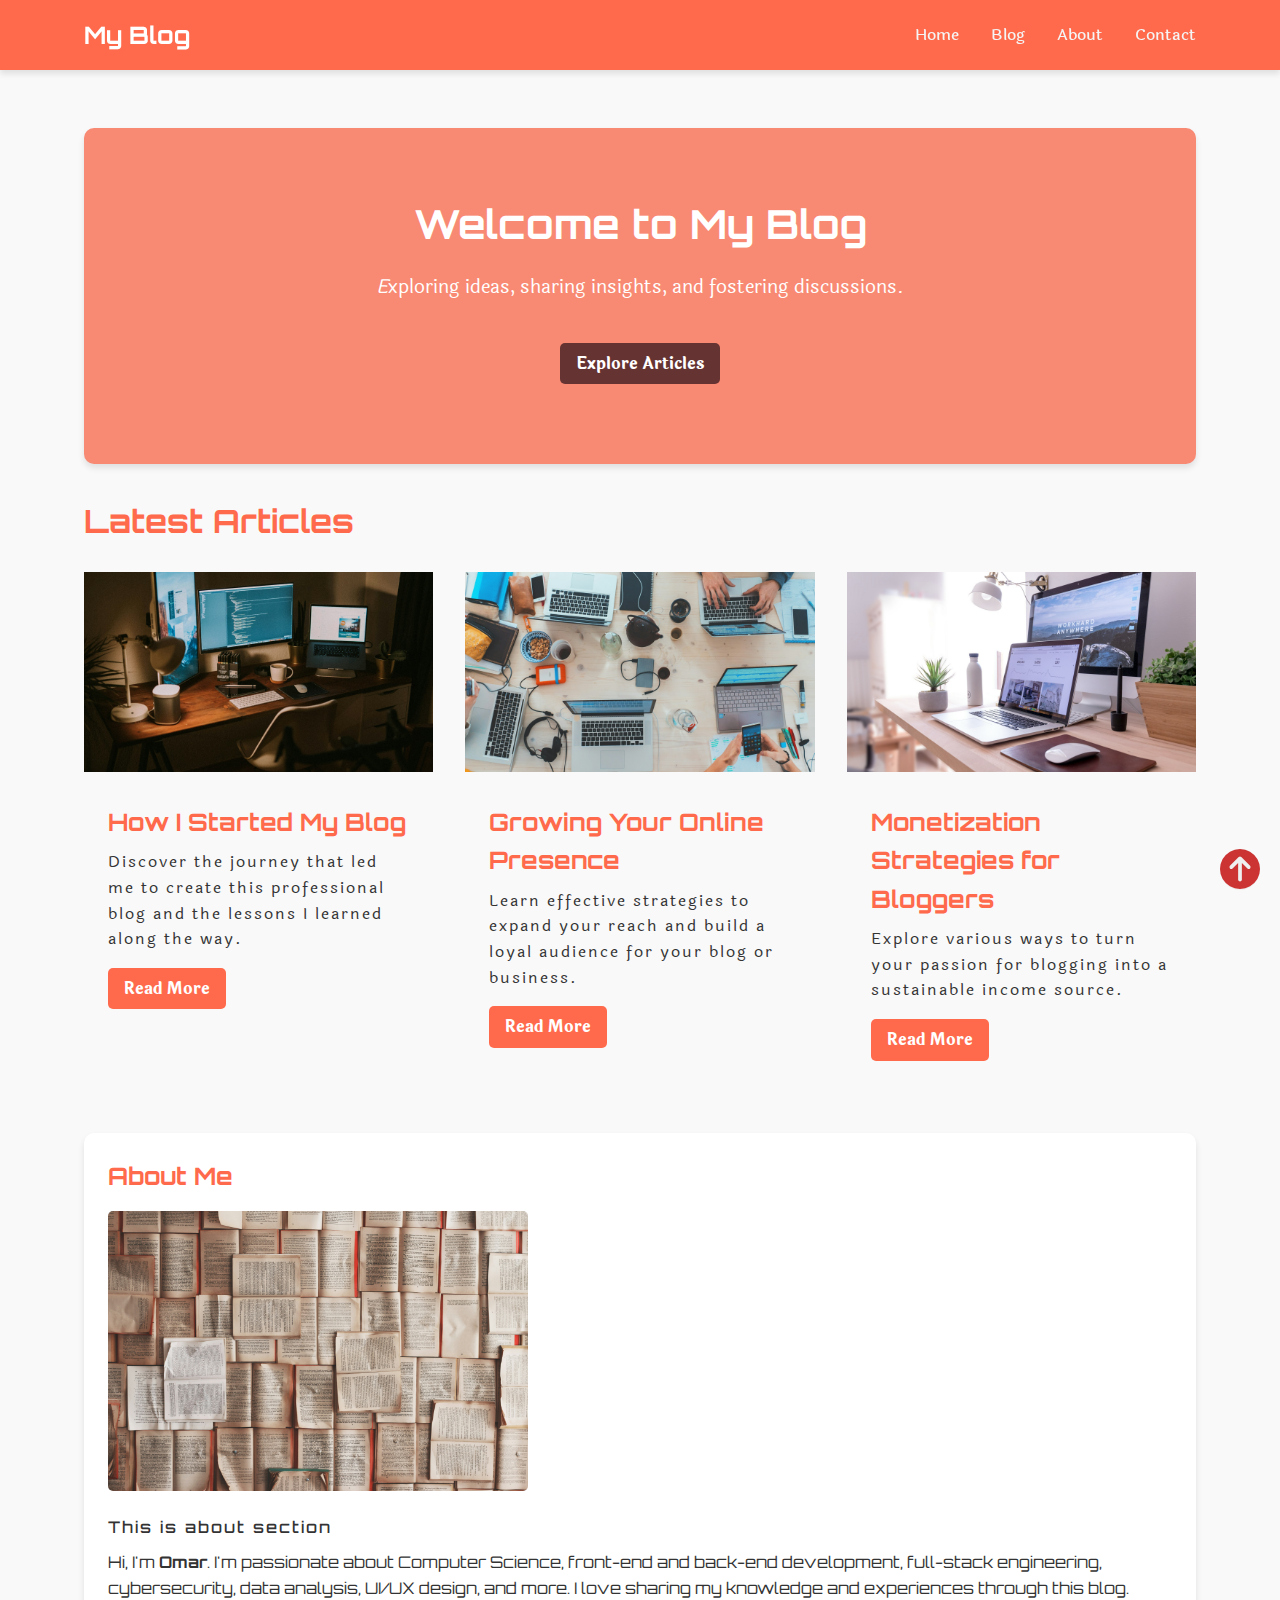
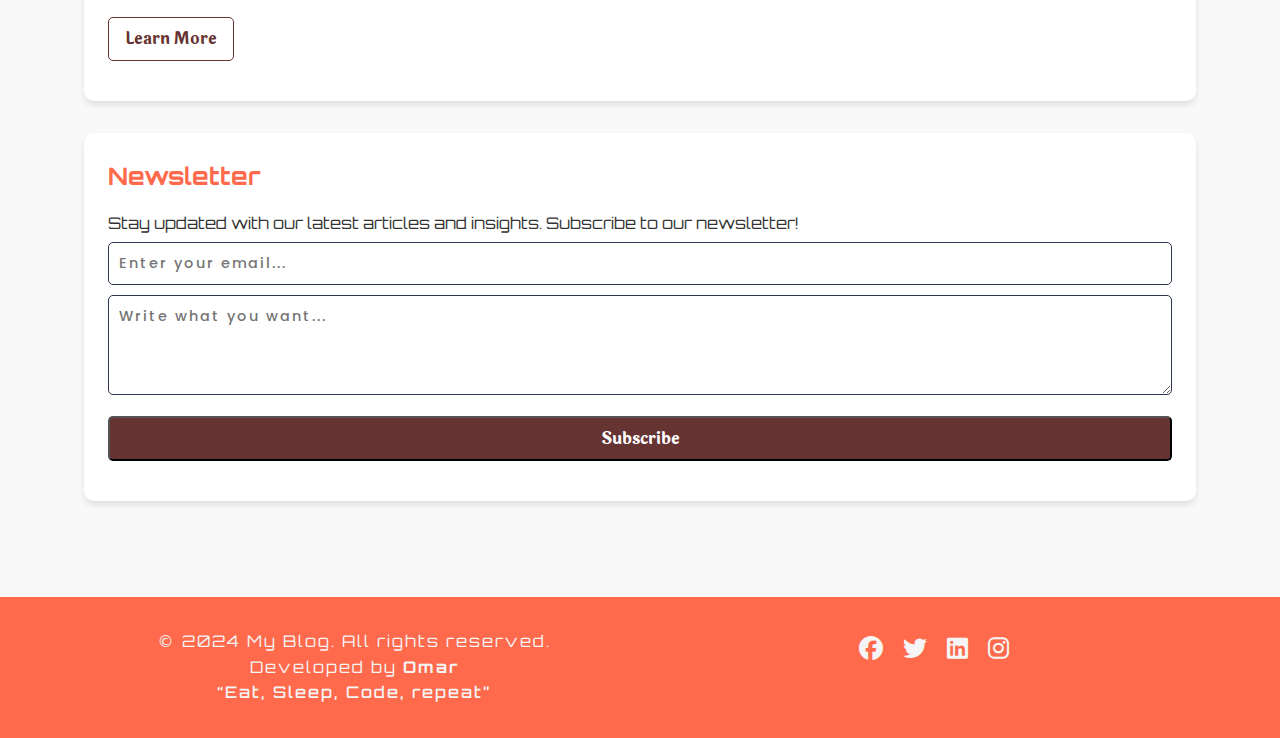
<file: index.html>
<!DOCTYPE html>
<html lang="en">
<head>
    <meta charset="UTF-8">
    <meta name="viewport" content="width=device-width, initial-scale=1.0">
    <link rel="stylesheet" href="https://cdnjs.cloudflare.com/ajax/libs/font-awesome/6.4.0/css/all.min.css">
    <link rel="preconnect" href="https://fonts.googleapis.com">
    <link rel="preconnect" href="https://fonts.gstatic.com" crossorigin>
    <link href="https://fonts.googleapis.com/css2?family=Poppins:ital,wght@0,100;0,200;0,300;0,400;0,500;0,600;0,700;0,800;0,900;1,100;1,200;1,300;1,400;1,500;1,600;1,700;1,800;1,900&display=swap" rel="stylesheet">
    <link rel="stylesheet" href="./style/main.css">
    <title>My Blog</title>
</head>
<body>
    <header class="site-header">
        <nav class="navbar">
            <div class="container">
                <a href="#" class="logo">My Blog</a>
                <button class="nav-toggle" aria-label="toggle navigation">
                    <span class="hamburger"></span>
                    <span class="hamburger"></span>
                    <span class="hamburger"></span>
                </button>
                <ul class="nav-menu">
                    <li class="nav-item"><a href="#" class="nav-link">Home</a></li>
                    <li class="nav-item"><a href="./blog.html" class="nav-link">Blog</a></li>
                    <li class="nav-item"><a href="#About" class="nav-link">About</a></li>
                    <li class="nav-item"><a href="#Contact" class="nav-link">Contact</a></li>
                </ul>
            </div>
        </nav>
    </header>

    <main class="site-main" id="Blog">
        <div class="container">
            <section class="hero">
                <h1>Welcome to My Blog</h1>
                <p><em>E</em>xploring ideas, sharing insights, and fostering discussions.</p>
                <a href="#" class="btn btn-primary">Explore Articles</a>
            </section>
            
            <div class="content-wrapper">
                <article class="main-content">
                    <h2 class="section-title">Latest Articles</h2>
                    <div class="articles">
                        <div class="article">
                            <img src="./assets/pic-work-01.jpg" alt="Article 1" class="article-img">
                            <div class="article-content">
                                <h3>How I Started My Blog</h3>
                                <p>Discover the journey that led me to create this professional blog and the lessons I learned along the way.</p>
                                <a href="#" class="btn btn-secondary">Read More</a>
                            </div>
                        </div>
                        <div class="article">
                            <img src="assets/pic-work-02.jpg" alt="Article 2" class="article-img">
                            <div class="article-content">
                                <h3>Growing Your Online Presence</h3>
                                <p>Learn effective strategies to expand your reach and build a loyal audience for your blog or business.</p>
                                <a href="#" class="btn btn-secondary">Read More</a>
                            </div>
                        </div>
                        <div class="article">
                            <img src="assets/pic-work-03.jpg" alt="Article 3" class="article-img">
                            <div class="article-content">
                                <h3>Monetization Strategies for Bloggers</h3>
                                <p>Explore various ways to turn your passion for blogging into a sustainable income source.</p>
                                <a href="#" class="btn btn-secondary">Read More</a>
                            </div>
                        </div>
                    </div>
                </article>
                
                <aside class="sidebar" id="About">
                    <div class="widget about-widget">
                        <h3 class="widget-title">About Me</h3>
                        <figure>
                            <img src="assets/pic-article-01.jpg" alt="Author" class="widget-img">
                            <figcaption>This is about section</figcaption>
                        </figure>
                        <p class="widget-info">Hi, I'm <b>Omar</b>. I'm passionate about Computer Science, front-end and back-end development, full-stack engineering, cybersecurity, data analysis, UI/UX design, and more. I love sharing my knowledge and experiences through this blog.</p>
                        <a href="#" class="btn btn-outline">Learn More</a>
                    </div>
                    <div class="widget newsletter-widget" id="Contact">
                        <h3 class="widget-title">Newsletter</h3>
                        <p class="newsletter">Stay updated with our latest articles and insights. Subscribe to our newsletter!</p>
                        <form action="#" class="newsletter-form">
                            <input type="email" class="form-input" placeholder="Enter your email..." required>
                            <textarea name="text" id="textarea" rows="6" placeholder="Write what you want..."></textarea>
                            <button type="submit" class="btn btn-primary">Subscribe</button>
                        </form>
                    </div>
                </aside>
            </div>
        </div>
    </main>

    <footer class="site-footer">
        <div class="container">
            <div>
                <p>&copy; 2024 My Blog. All rights reserved.</p>
                <p>Developed by <b>Omar</b></p>
                <q>Eat, Sleep, Code, repeat</q>
            </div>
            <div class="social-icons">
                <a href="#" aria-label="Facebook"><i class="fab fa-facebook"></i></a>
                <a href="#" aria-label="Twitter"><i class="fab fa-twitter"></i></a>
                <a href="#" aria-label="LinkedIn"><i class="fab fa-linkedin"></i></a>
                <a href="#" aria-label="Instagram"><i class="fab fa-instagram"></i></a>
            </div>
        </div>
        <button id="Top"><i class="fa fa-arrow-circle-up"></i></button>
    </footer>

    <script src="./js/script.js"></script>
</body>
</html>
</file>
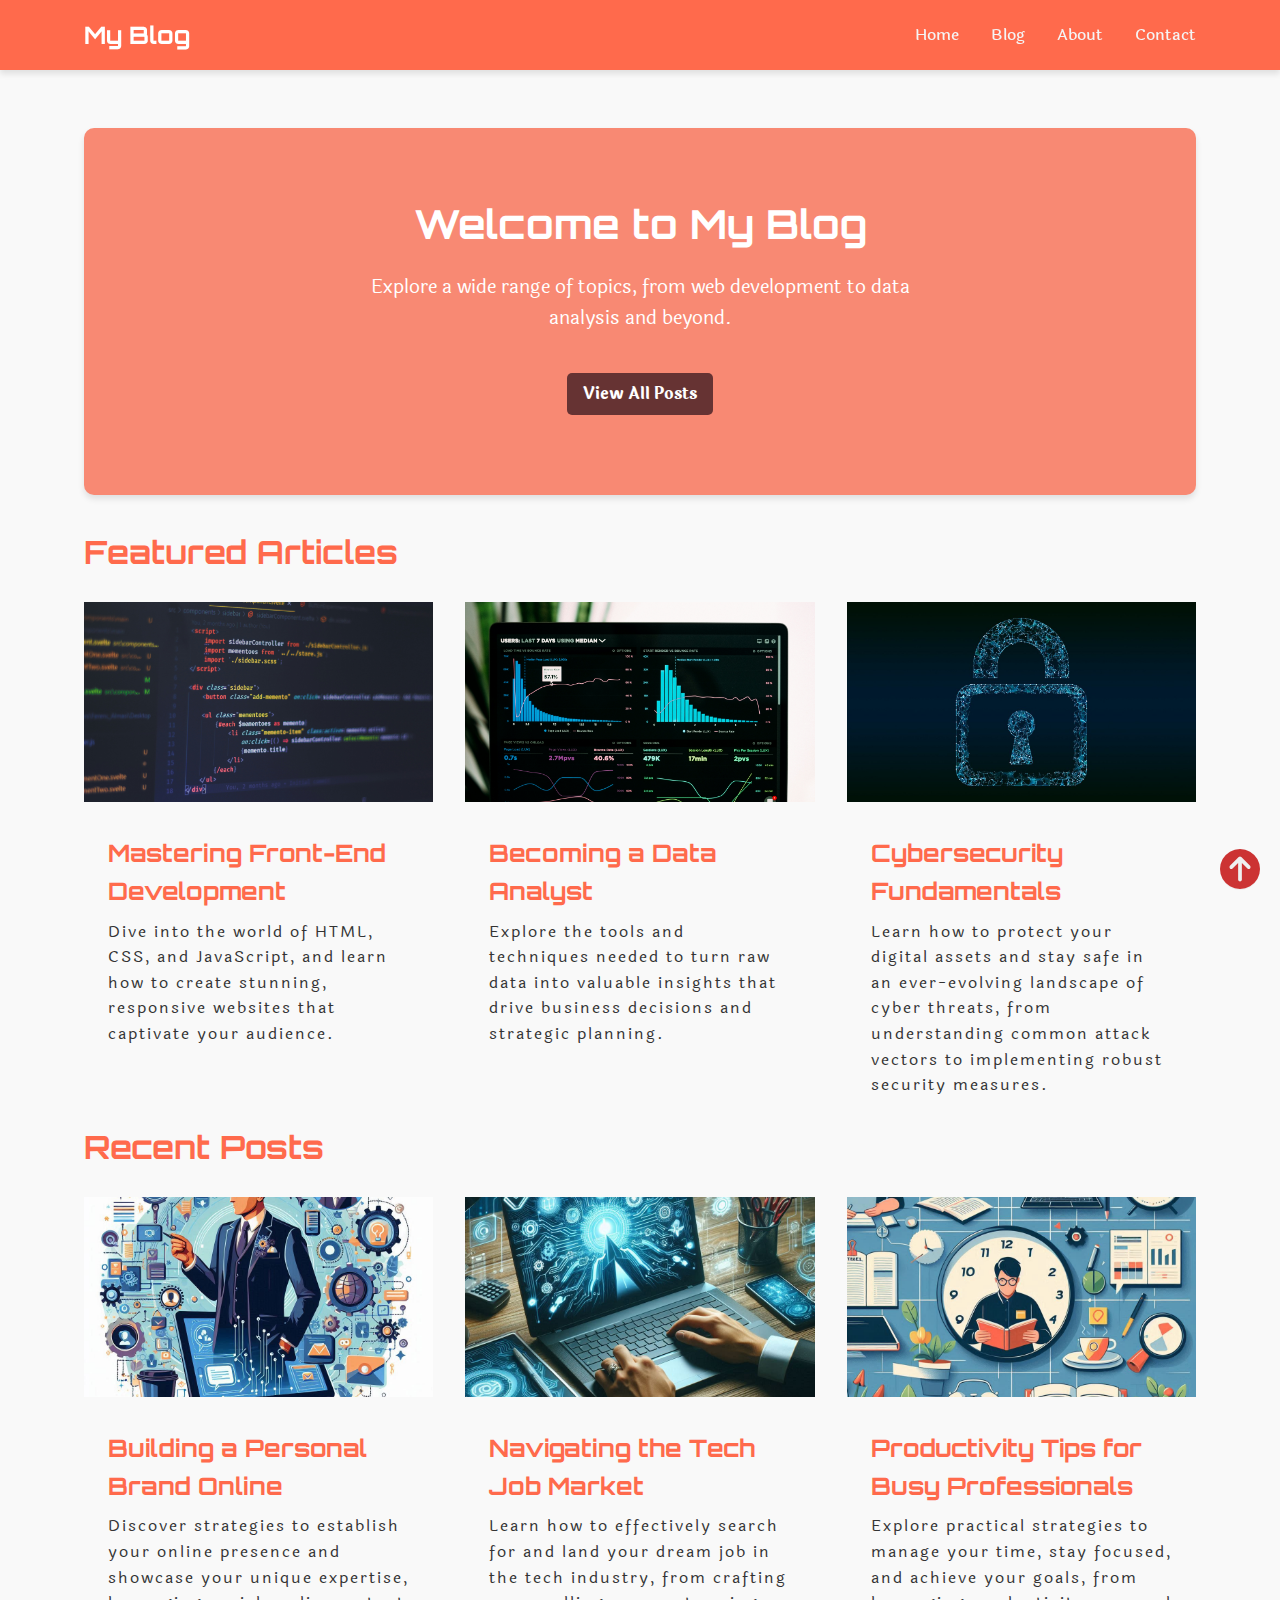
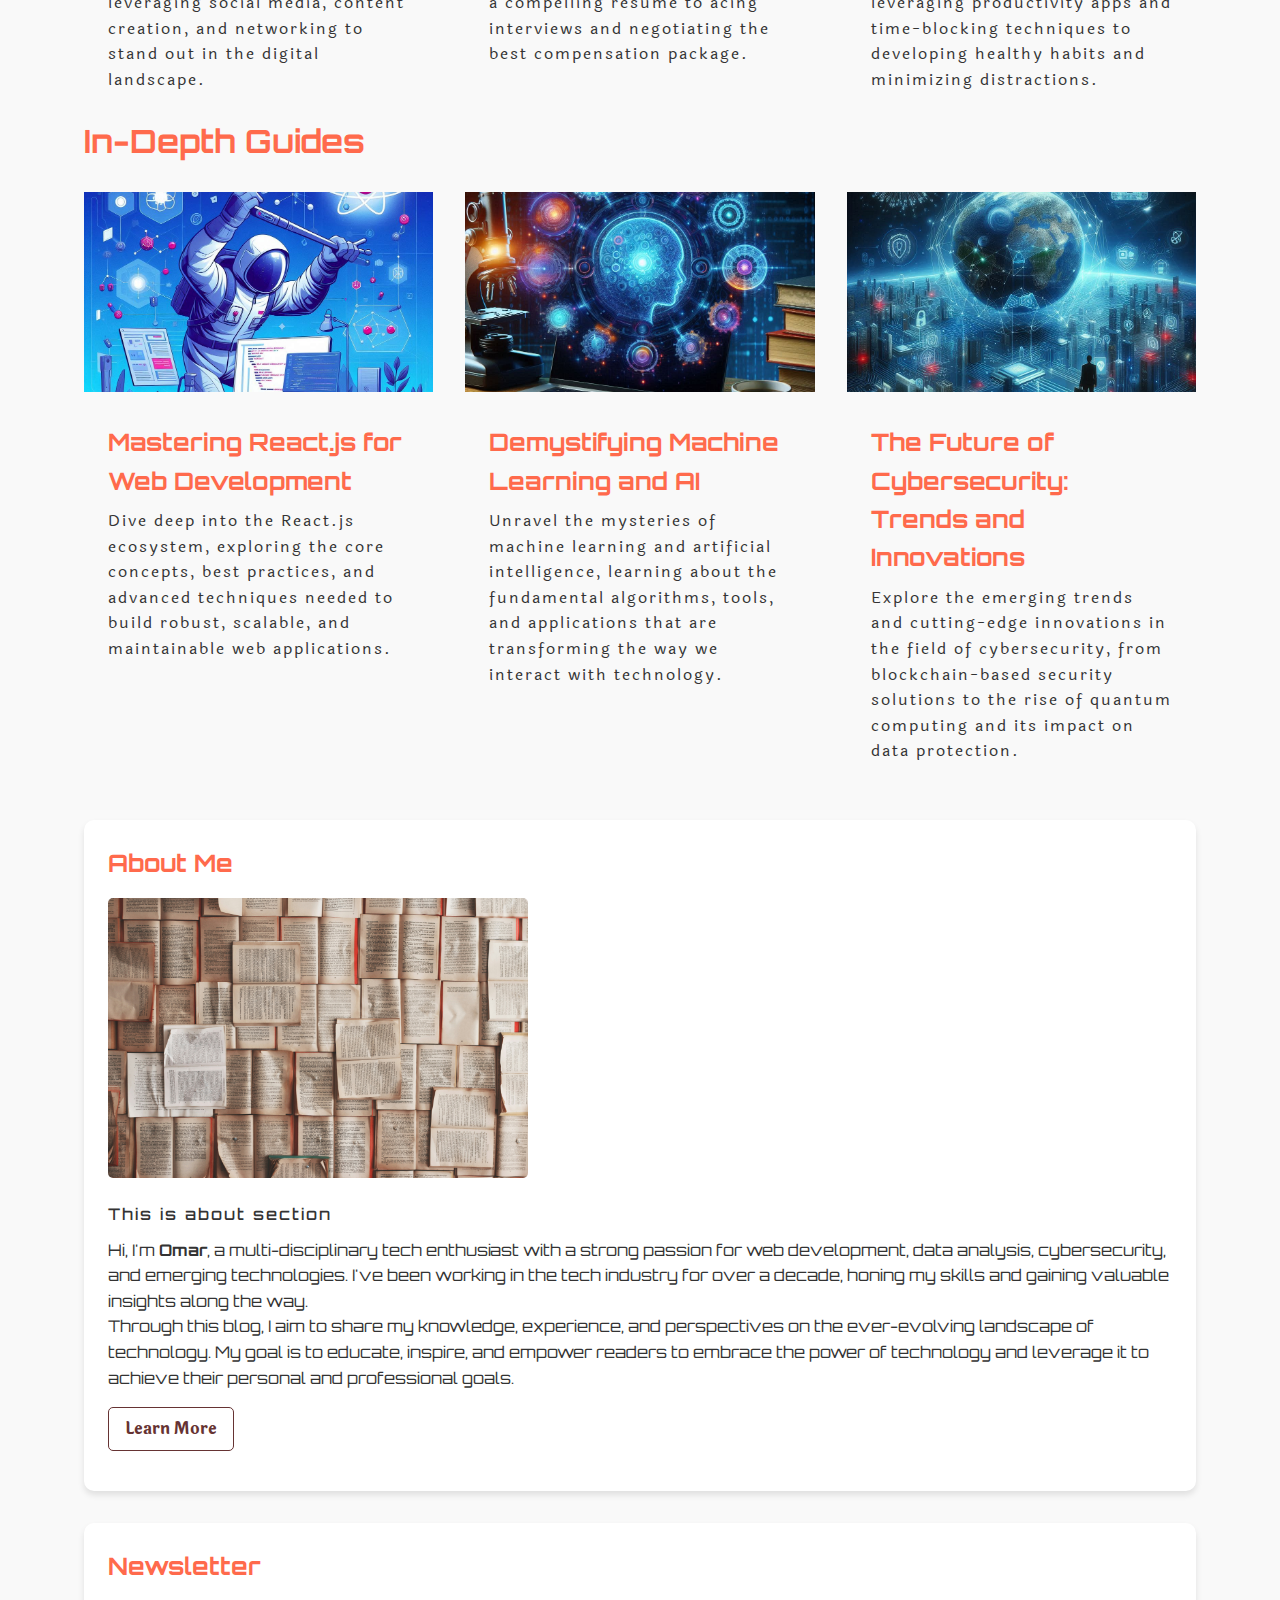
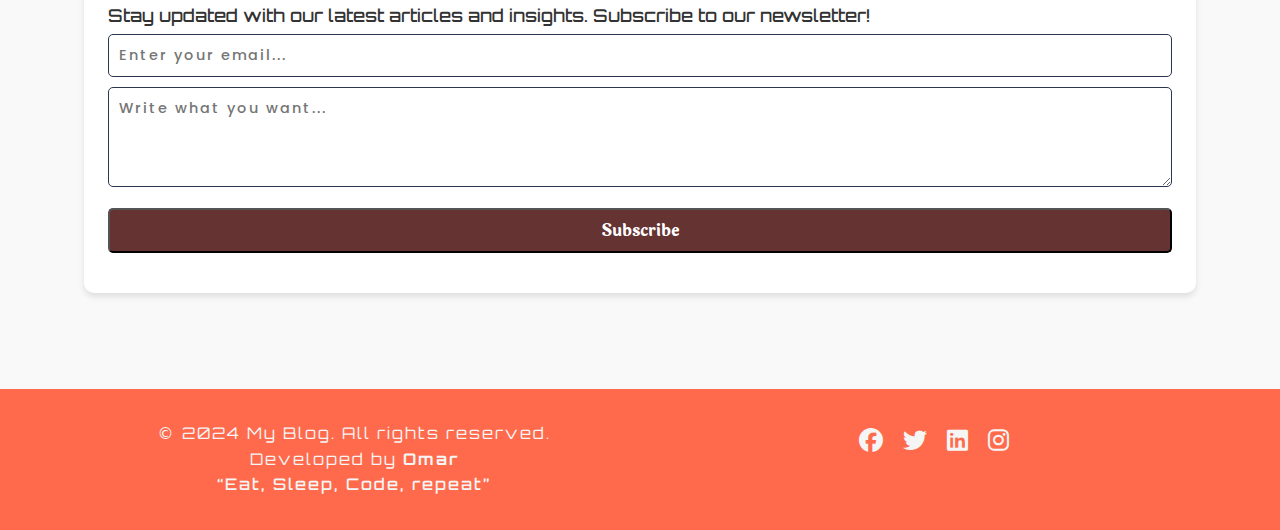
<file: blog.html>
<!DOCTYPE html>
<html lang="en">
<head>
    <meta charset="UTF-8">
    <meta name="viewport" content="width=device-width, initial-scale=1.0">
    <link rel="stylesheet" href="https://cdnjs.cloudflare.com/ajax/libs/font-awesome/6.4.0/css/all.min.css">
    <link rel="preconnect" href="https://fonts.googleapis.com">
    <link rel="preconnect" href="https://fonts.gstatic.com" crossorigin>
    <link href="https://fonts.googleapis.com/css2?family=Poppins:ital,wght@0,100;0,200;0,300;0,400;0,500;0,600;0,700;0,800;0,900;1,100;1,200;1,300;1,400;1,500;1,600;1,700;1,800;1,900&display=swap" rel="stylesheet">
    <link rel="stylesheet" href="./style/main.css">
    <title>My Blog</title>
</head>
<body>
    <header class="site-header">
        <nav class="navbar">
            <div class="container">
                <a href="#" class="logo">My Blog</a>
                <button class="nav-toggle" aria-label="toggle navigation">
                    <span class="hamburger"></span>
                    <span class="hamburger"></span>
                    <span class="hamburger"></span>
                </button>
                <ul class="nav-menu">
                    <li class="nav-item"><a href="./index.html" class="nav-link">Home</a></li>
                    <li class="nav-item"><a href="#" class="nav-link">Blog</a></li>
                    <li class="nav-item"><a href="#About" class="nav-link">About</a></li>
                    <li class="nav-item"><a href="#Contact" class="nav-link">Contact</a></li>
                </ul>
            </div>
        </nav>
    </header>

    <main class="site-main" id="Blog">
        <div class="container">
            <section class="hero">
                <h1>Welcome to My Blog</h1>
                <p>Explore a wide range of topics, from web development to data analysis and beyond.</p>
                <a href="#" class="btn btn-primary">View All Posts</a>
            </section>
            
            <div class="content-wrapper">
                <article class="main-content">
                    <h2 class="section-title">Featured Articles</h2>
                    <div class="articles">
                        <div class="article">
                            <img src="./assets/frontend.jpg" alt="Article 1" class="article-img">
                            <div class="article-content">
                                <h3>Mastering Front-End Development</h3>
                                <p>Dive into the world of HTML, CSS, and JavaScript, and learn how to create stunning, responsive websites that captivate your audience.</p>
                                <!-- <a href="#" class="btn btn-secondary">Read More</a> -->
                            </div>
                        </div>
                        <div class="article">
                            <img src="./assets/Data Analysis.jpg" alt="Article 2" class="article-img">
                            <div class="article-content">
                                <h3>Becoming a Data Analyst</h3>
                                <p>Explore the tools and techniques needed to turn raw data into valuable insights that drive business decisions and strategic planning.</p>
                                <!-- <a href="#" class="btn btn-secondary">Read More</a> -->
                            </div>
                        </div>
                        <div class="article">
                            <img src="./assets/cybersecurity.jpg" alt="Article 3" class="article-img">
                            <div class="article-content">
                                <h3>Cybersecurity Fundamentals</h3>
                                <p>Learn how to protect your digital assets and stay safe in an ever-evolving landscape of cyber threats, from understanding common attack vectors to implementing robust security measures.</p>
                                <!-- <a href="#" class="btn btn-secondary">Read More</a> -->
                            </div>
                        </div>
                    </div>
                    
                    <h2 class="section-title">Recent Posts</h2>
                    <div class="articles">
                        <div class="article">
                            <img src="./assets/Building a Personal Brand Online.jfif" alt="Article 4" class="article-img">
                            <div class="article-content">
                                <h3>Building a Personal Brand Online</h3>
                                <p>Discover strategies to establish your online presence and showcase your unique expertise, leveraging social media, content creation, and networking to stand out in the digital landscape.</p>
                                <!-- <a href="#" class="btn btn-secondary">Read More</a> -->
                            </div>
                        </div>
                        <div class="article">
                            <img src="./assets/Navigating the Tech Job Market.jfif" alt="Article 5" class="article-img">
                            <div class="article-content">
                                <h3>Navigating the Tech Job Market</h3>
                                <p>Learn how to effectively search for and land your dream job in the tech industry, from crafting a compelling resume to acing interviews and negotiating the best compensation package.</p>
                                <!-- <a href="#" class="btn btn-secondary">Read More</a> -->
                            </div>
                        </div>
                        <div class="article">
                            <img src="./assets/Productivity Tips for Busy Professionals.jfif" alt="Article 6" class="article-img">
                            <div class="article-content">
                                <h3>Productivity Tips for Busy Professionals</h3>
                                <p>Explore practical strategies to manage your time, stay focused, and achieve your goals, from leveraging productivity apps and time-blocking techniques to developing healthy habits and minimizing distractions.</p>
                                <!-- <a href="#" class="btn btn-secondary">Read More</a> -->
                            </div>
                        </div>
                    </div>
                    
                    <h2 class="section-title">In-Depth Guides</h2>
                    <div class="articles">
                        <div class="article">
                            <img src="./assets/React.jfif" alt="Article 7" class="article-img">
                            <div class="article-content">
                                <h3>Mastering React.js for Web Development</h3>
                                <p>Dive deep into the React.js ecosystem, exploring the core concepts, best practices, and advanced techniques needed to build robust, scalable, and maintainable web applications.</p>
                                <!-- <a href="#" class="btn btn-secondary">Read More</a> -->
                            </div>
                        </div>
                        <div class="article">
                            <img src="./assets/Machine_learning.jfif" alt="Article 8" class="article-img">
                            <div class="article-content">
                                <h3>Demystifying Machine Learning and AI</h3>
                                <p>Unravel the mysteries of machine learning and artificial intelligence, learning about the fundamental algorithms, tools, and applications that are transforming the way we interact with technology.</p>
                                <!-- <a href="#" class="btn btn-secondary">Read More</a> -->
                            </div>
                        </div>
                        <div class="article">
                            <img src="./assets/cybersecurity.jfif" alt="Article 9" class="article-img">
                            <div class="article-content">
                                <h3>The Future of Cybersecurity: Trends and Innovations</h3>
                                <p>Explore the emerging trends and cutting-edge innovations in the field of cybersecurity, from blockchain-based security solutions to the rise of quantum computing and its impact on data protection.</p>
                                <!-- <a href="#" class="btn btn-secondary">Read More</a> -->
                            </div>
                        </div>
                    </div>
                </article>
                
                <aside class="sidebar" id="About">
                    <div class="widget about-widget">
                        <h3 class="widget-title">About Me</h3>
                        <figure>
                            <img src="assets/pic-article-01.jpg" alt="Author" class="widget-img">
                            <figcaption>This is about section</figcaption>
                        </figure>
                        <p class="widget-info">Hi, I'm <b>Omar</b>, a multi-disciplinary tech enthusiast with a strong passion for web development, data analysis, cybersecurity, and emerging technologies. I've been working in the tech industry for over a decade, honing my skills and gaining valuable insights along the way.</p>
                        <p class="widget-info">Through this blog, I aim to share my knowledge, experience, and perspectives on the ever-evolving landscape of technology. My goal is to educate, inspire, and empower readers to embrace the power of technology and leverage it to achieve their personal and professional goals.</p>
                        <a href="#" class="btn btn-outline">Learn More</a>
                    </div>
                    <div class="widget newsletter-widget" id="Contact">
                        <h3 class="widget-title">Newsletter</h3>
                        <p class="newsletter-info">Stay updated with our latest articles and insights. Subscribe to our newsletter!</p>
                        <form action="#" class="newsletter-form">
                            <input type="email" class="form-input" placeholder="Enter your email..." required>
                            <textarea name="text" id="textarea" rows="6" placeholder="Write what you want..."></textarea>
                            <button type="submit" class="btn btn-primary">Subscribe</button>
                        </form>
                    </div>
                </aside>
            </div>
        </div>
    </main>

    <footer class="site-footer">
        <div class="container">
            <div>
                <p>&copy; 2024 My Blog. All rights reserved.</p>
                <p>Developed by <b>Omar</b></p>
                <q>Eat, Sleep, Code, repeat</q>
            </div>
            <div class="social-icons">
                <a href="#" aria-label="Facebook"><i class="fab fa-facebook"></i></a>
                <a href="#" aria-label="Twitter"><i class="fab fa-twitter"></i></a>
                <a href="#" aria-label="LinkedIn"><i class="fab fa-linkedin"></i></a>
                <a href="#" aria-label="Instagram"><i class="fab fa-instagram"></i></a>
            </div>
        </div>
        <button id="Top"><i class="fa fa-arrow-circle-up"></i></button>
    </footer>

    <script src="./js/script.js"></script>
</body>
</html>
</file>
<file: style/main.css>
@import url('https://fonts.googleapis.com/css2?family=Laila:wght@300;400;500;600;700&family=Orbitron:wght@400..900&display=swap');
@import 'reset.css';
@import 'typography.css';
@import 'layout.css';

:root {
    --primary-color: #f88973;
    --primary-color-dark: #663333;
    --secondary-color: #ff6a4c;
    --accent-color: #e74c3c;
    --text-color: #333;
    --light-text: #f5f5f5;
    --background-color: #f9f9f9;
    --white: #ffffff;
    --gray: #e0e0e0;
    --box-shadow: 0 4px 6px rgba(0, 0, 0, 0.1);
}

/* Button styles */
.btn {
    display: inline-block;
    padding: 0.5rem 1rem;
    margin: 1rem 0;
    text-decoration: none;
    border-radius: 5px;
    transition: background-color 0.3s ease, color 0.3s ease;
    font-weight: bold;
    font-family: "Laila", system-ui;
    font-size: clamp(0.8rem, 2vw, 1rem);
}

.btn-primary {
    background-color: var(--primary-color-dark);
    color: var(--white);
}

.btn-primary:hover {
    background-color: var(--accent-color);
}

.btn-secondary {
    background-color: var(--secondary-color);
    color: var(--white);
}

.btn-secondary:hover {
    background-color: var(--accent-color);
}

.btn-outline {
    background-color: transparent;
    border: 1px solid var(--primary-color-dark);
    color: var(--primary-color-dark);
}

.btn-outline:hover {
    background-color: var(--primary-color-dark);
    color: var(--white);
    transition: background-color 0.3s ease, color 0.3s ease;
}

/* Sidebar Widgets */
.widget {
    background-color: var(--white);
    border-radius: 10px;
    padding: 1.5rem;
    margin-bottom: 2rem;
    box-shadow: var(--box-shadow);
}

.widget-title {
    font-size: clamp(1.2rem, 3vw, 1.5rem);
    margin-bottom: 1rem;
    color: var(--secondary-color);
}

.widget-img {
    width: 100%;
    max-width: 420px;
    border-radius: 5px;
    margin-bottom: 1rem;
}

.newsletter-form {
    display: flex;
    flex-direction: column;
}

.newsletter-info {
    font-size: clamp(0.9rem, 2vw, 1.1rem);
    font-weight: 500;
}

figure {
    margin: 10px 0;
}

figcaption, q {
    font-size: clamp(0.8rem, 2vw, 1rem);
    font-weight: 500;
    letter-spacing: 2px;
}

.form-input, #textarea {
    width: 100%;
    padding: 10px;
    margin: 5px 0;
    border: 1px solid #2c3650;
    outline: none;
    border-radius: 5px;
    font-size: clamp(0.8rem, 2vw, 0.9rem);
    font-family: 'poppins', sans-serif;
    font-weight: 500;
    letter-spacing: 2px;
    caret-color: var(--primary-color);
}

#textarea {
    height: 100px;
    text-align: left;
}
</file>
